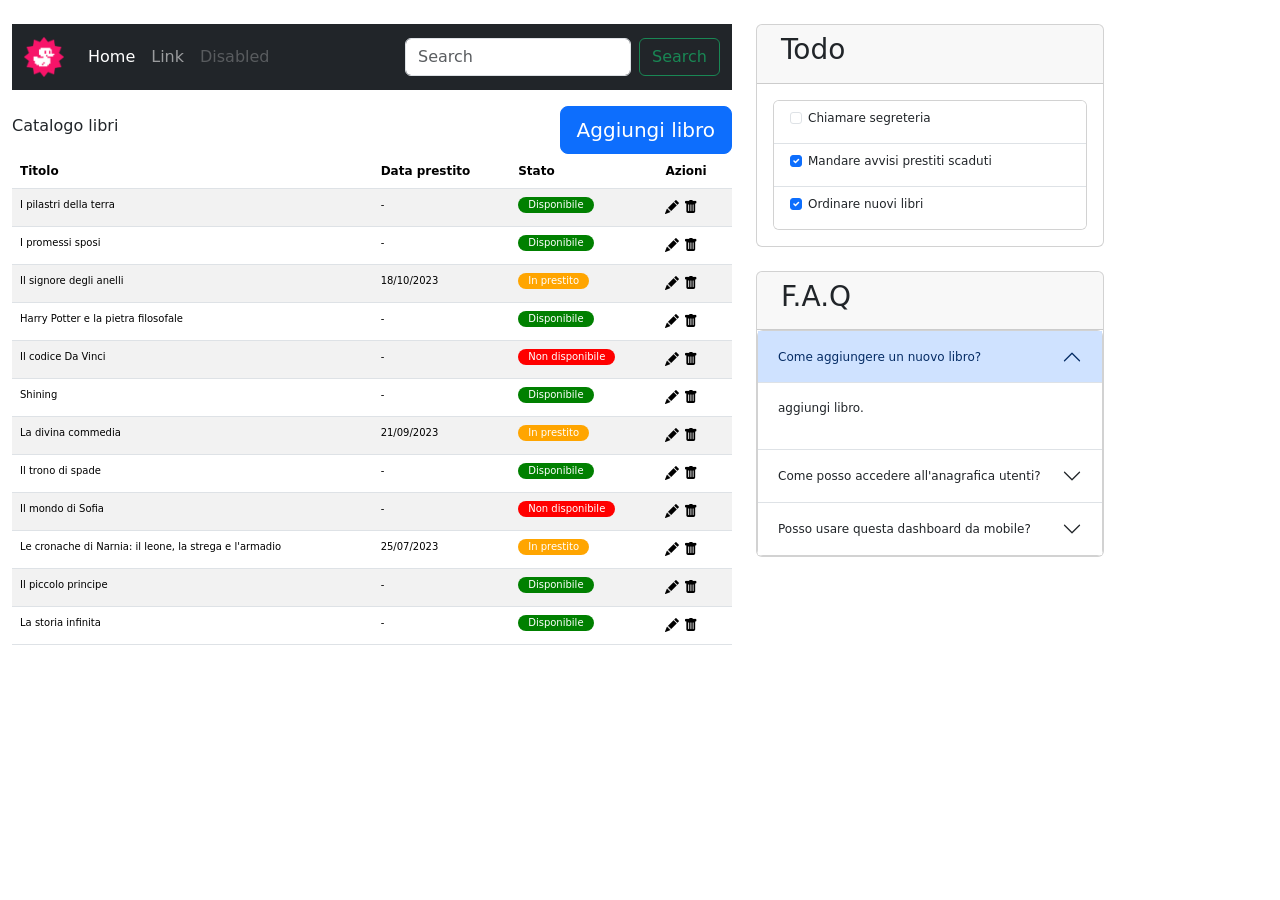
<file: index.html>
<!DOCTYPE html>
<html lang="en">

<head>
    <meta charset="UTF-8">
    <meta name="viewport" content="width=device-width, initial-scale=1.0">
    <title>Dashboard</title>
    <link href="https://cdn.jsdelivr.net/npm/bootstrap@5.3.3/dist/css/bootstrap.min.css" rel="stylesheet">
    <link rel="stylesheet" href="https://cdn.jsdelivr.net/npm/bootstrap-icons@1.11.3/font/bootstrap-icons.css">
    <link rel="stylesheet" href="Style/index.css">
</head>

<body class="container row justify-content-center">
    <div class="container py-4">
        <div class="row justify-content-center">
            <section class="col-12 col-md-10 col-lg-8">
                <header>
                    <nav class="navbar navbar-expand-lg bg-dark navbar-dark mb-3">
                        <div class="container-fluid">
                            <a class="navbar-brand" href="#">
                                <img src="img/duck.png" alt="" class="logo">
                            </a>
                            <button class="navbar-toggler" type="button" data-bs-toggle="collapse"
                                data-bs-target="#navbarTogglerDemo02" aria-controls="navbarTogglerDemo02"
                                aria-expanded="false" aria-label="Toggle navigation">
                                <span class="navbar-toggler-icon"></span>
                            </button>
                            <div class="collapse navbar-collapse" id="navbarTogglerDemo02">
                                <ul class="navbar-nav me-auto mb-2 mb-lg-0">
                                    <li class="nav-item">
                                        <a class="nav-link active" aria-current="page" href="#">Home</a>
                                    </li>
                                    <li class="nav-item">
                                        <a class="nav-link" href="#">Link</a>
                                    </li>
                                    <li class="nav-item">
                                        <a class="nav-link disabled" aria-disabled="true">Disabled</a>
                                    </li>
                                </ul>
                                <form class="d-flex" role="search">
                                    <input class="form-control me-2" type="search" placeholder="Search"
                                        aria-label="Search" />
                                    <button class="btn btn-outline-success" type="submit">Search</button>
                                </form>
                            </div>
                        </div>
                    </nav>
                </header>



                <div class="col-12 d-flex justify-content-between align-items-end">
                    <p>Catalogo libri</p>
                    <a href="new-book.html" class="btn btn-primary btn-lg">Aggiungi libro</a>
                </div>
                <section>
                    <table class="table table-striped font">
                        <thead>
                            <tr>
                                <th scope="col">Titolo</th>
                                <th scope="col" class="loan-date">Data prestito</th>
                                <th scope="col">Stato</th>
                                <th scope="col">Azioni</th>
                            </tr>
                        </thead>
                        <tbody>
                            <tr>
                                <td>I pilastri della terra</td>
                                <td class="loan-date">-</td>
                                <td class="status"> <span class="color-g">Disponibile</span> </td>
                                <td class="actions"> <i class="bi bi-pencil-fill"></i> <i class="bi bi-trash-fill"></i>
                                </td>
                            </tr>
                            <tr>
                                <td>I promessi sposi</td>
                                <td class="loan-date">-</td>
                                <td class="status"> <span class="color-g">Disponibile</span> </td>
                                <td class="actions"> <i class="bi bi-pencil-fill"></i> <i class="bi bi-trash-fill"></i>
                                </td>
                            </tr>
                            <tr>
                                <td>Il signore degli anelli</td>
                                <td class="loan-date">18/10/2023</td>
                                <td class="status"> <span class="color-y">In prestito</span> </td>
                                <td class="actions"> <i class="bi bi-pencil-fill"></i> <i class="bi bi-trash-fill"></i>
                                </td>
                            </tr>
                            <tr>
                                <td>Harry Potter e la pietra filosofale</td>
                                <td class="loan-date">-</td>
                                <td class="status"> <span class="color-g">Disponibile</span> </td>
                                <td class="actions"> <i class="bi bi-pencil-fill"></i> <i class="bi bi-trash-fill"></i>
                                </td>
                            </tr>
                            <tr>
                                <td>Il codice Da Vinci</td>
                                <td class="loan-date">-</td>
                                <td class="status"> <span class="color-r">Non disponibile</span> </td>
                                <td class="actions"> <i class="bi bi-pencil-fill"></i> <i class="bi bi-trash-fill"></i>
                                </td>
                            </tr>
                            <tr>
                                <td>Shining</td>
                                <td class="loan-date">-</td>
                                <td class="status"> <span class="color-g">Disponibile</span> </td>
                                <td class="actions"> <i class="bi bi-pencil-fill"></i> <i class="bi bi-trash-fill"></i>
                                </td>
                            </tr>
                            <tr>
                                <td>La divina commedia</td>
                                <td class="loan-date">21/09/2023</td>
                                <td class="status"> <span class="color-y">In prestito</span> </td>
                                <td class="actions"> <i class="bi bi-pencil-fill"></i> <i class="bi bi-trash-fill"></i>
                                </td>
                            </tr>
                            <tr>
                                <td>Il trono di spade</td>
                                <td class="loan-date">-</td>
                                <td class="status"> <span class="color-g">Disponibile</span> </td>
                                <td class="actions"> <i class="bi bi-pencil-fill"></i> <i class="bi bi-trash-fill"></i>
                                </td>
                            </tr>
                            <tr>
                                <td>Il mondo di Sofia</td>
                                <td class="loan-date">-</td>
                                <td class="status"> <span class="color-r">Non disponibile</span> </td>
                                <td class="actions"> <i class="bi bi-pencil-fill"></i> <i class="bi bi-trash-fill"></i>
                                </td>
                            </tr>
                            <tr>
                                <td>Le cronache di Narnia: il leone, la strega e l'armadio</td>
                                <td class="loan-date">25/07/2023</td>
                                <td class="status"> <span class="color-y">In prestito</span> </td>
                                <td class="actions"> <i class="bi bi-pencil-fill"></i> <i class="bi bi-trash-fill"></i>
                                </td>
                            </tr>
                            <tr>
                                <td>Il piccolo principe</td>
                                <td class="loan-date">-</td>
                                <td class="status"> <span class="color-g">Disponibile</span> </td>
                                <td class="actions"> <i class="bi bi-pencil-fill"></i> <i class="bi bi-trash-fill"></i>
                                </td>
                            </tr>
                            <tr>
                                <td>La storia infinita</td>
                                <td class="loan-date">-</td>
                                <td class="status"> <span class="color-g">Disponibile</span> </td>
                                <td class="actions"> <i class="bi bi-pencil-fill"></i> <i class="bi bi-trash-fill"></i>
                                </td>
                            </tr>
                        </tbody>
                    </table>
                </section>
            </section>

            <section class="col-12 col-md-10 col-lg-4">
                <section class="text-left font">
                    <div class="card">
                        <div class="card-header">
                            <h3 class="ms-2">Todo</h3>
                        </div>
                        <div class="card m-3">
                            <ul class="list-group list-group-flush">
                                <li class="list-group-item">
                                    <div class="form-check">
                                        <input class="form-check-input" type="checkbox" value="" id="checkDefault">
                                        <label class="form-check-label" for="checkDefault">
                                            Chiamare segreteria
                                        </label>
                                    </div>
                                </li>
                                <li class="list-group-item">
                                    <div class="form-check">
                                        <input class="form-check-input" type="checkbox" value="" id="checkChecked"
                                            checked>
                                        <label class="form-check-label" for="checkChecked">
                                            Mandare avvisi prestiti scaduti
                                        </label>
                                    </div>
                                </li>
                                <li class="list-group-item">
                                    <div class="form-check">
                                        <input class="form-check-input" type="checkbox" value="" id="checkChecked"
                                            checked>
                                        <label class="form-check-label" for="checkChecked">
                                            Ordinare nuovi libri
                                        </label>
                                    </div>
                                </li>
                            </ul>
                        </div>
                    </div>
                </section>


                <section class="mt-4 mb-5 font">
                    <div class="card">
                        <div class="card-header">
                            <h3 class="ms-2">F.A.Q</h3>
                        </div>
                        <div class="accordion accordion-flush card" id="accordionPanelsStayOpenExample">
                            <div class="accordion-item">
                                <h2 class="accordion-header">
                                    <button class="accordion-button font" type="button" data-bs-toggle="collapse"
                                        data-bs-target="#panelsStayOpen-collapseOne" aria-expanded="true"
                                        aria-controls="panelsStayOpen-collapseOne">
                                        Come aggiungere un nuovo libro?
                                    </button>
                                </h2>
                                <div id="panelsStayOpen-collapseOne" class="accordion-collapse collapse show">
                                    <div class="accordion-body">
                                        <p>aggiungi libro.</p>
                                    </div>
                                </div>
                            </div>
                            <div class="accordion-item">
                                <h2 class="accordion-header">
                                    <button class="accordion-button collapsed font" type="button"
                                        data-bs-toggle="collapse" data-bs-target="#panelsStayOpen-collapseTwo"
                                        aria-expanded="false" aria-controls="panelsStayOpen-collapseTwo">
                                        Come posso accedere all'anagrafica utenti?
                                    </button>
                                </h2>
                                <div id="panelsStayOpen-collapseTwo" class="accordion-collapse collapse">
                                    <div class="accordion-body">
                                        <p>Anagrafica utenti.</p>
                                    </div>
                                </div>
                            </div>
                            <div class="accordion-item">
                                <h2 class="accordion-header">
                                    <button class="accordion-button collapsed font" type="button"
                                        data-bs-toggle="collapse" data-bs-target="#panelsStayOpen-collapseThree"
                                        aria-expanded="false" aria-controls="panelsStayOpen-collapseThree">
                                        Posso usare questa dashboard da mobile?
                                    </button>
                                </h2>
                                <div id="panelsStayOpen-collapseThree" class="accordion-collapse collapse">
                                    <div class="accordion-body">
                                        <p>Dashboard mobile.</p>
                                    </div>
                                </div>
                            </div>
                        </div>
                    </div>
                </section>
            </section>
        </div>
    </div>
    <script src="https://cdn.jsdelivr.net/npm/bootstrap@5.3.3/dist/js/bootstrap.bundle.min.js"></script>
</body>

</html>
</file>
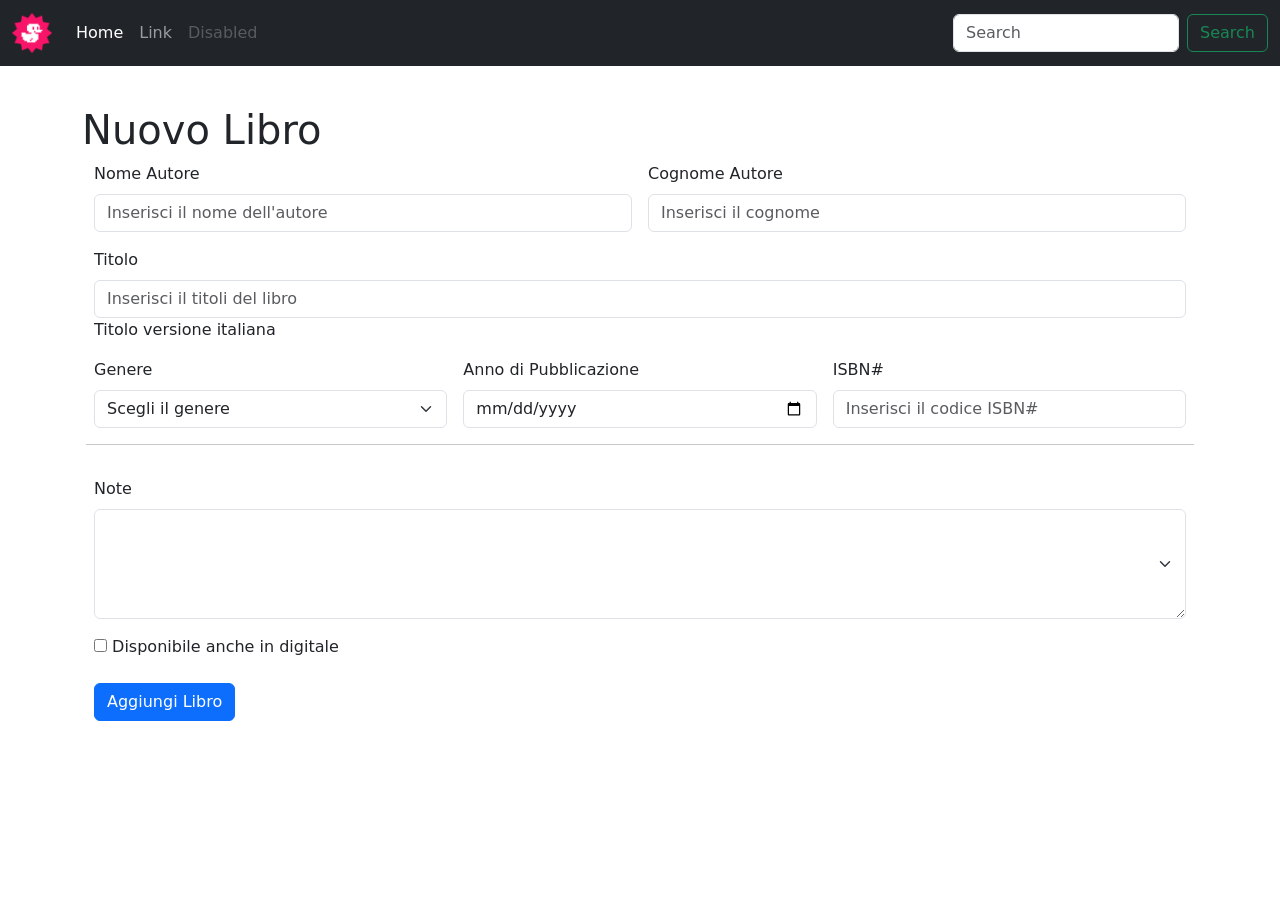
<file: new-book.html>
<!DOCTYPE html>
<html lang="en">

<head>
    <meta charset="UTF-8">
    <meta name="viewport" content="width=device-width, initial-scale=1.0">
    <title>Document</title>
    <link href="https://cdn.jsdelivr.net/npm/bootstrap@5.3.3/dist/css/bootstrap.min.css" rel="stylesheet">
    <link rel="stylesheet" href="https://cdn.jsdelivr.net/npm/bootstrap-icons@1.11.3/font/bootstrap-icons.css">
    <link rel="stylesheet" href="Style/index.css">
</head>

<body>
    <header>
        <nav class="navbar navbar-expand-lg bg-dark navbar-dark mb-3">
            <div class="container-fluid">
                <a class="navbar-brand" href="#">
                    <img src="img/duck.png" alt="" class="logo">
                </a>
                <button class="navbar-toggler" type="button" data-bs-toggle="collapse"
                    data-bs-target="#navbarTogglerDemo02" aria-controls="navbarTogglerDemo02" aria-expanded="false"
                    aria-label="Toggle navigation">
                    <span class="navbar-toggler-icon"></span>
                </button>
                <div class="collapse navbar-collapse" id="navbarTogglerDemo02">
                    <ul class="navbar-nav me-auto mb-2 mb-lg-0">
                        <li class="nav-item">
                            <a class="nav-link active" aria-current="page" href="#">Home</a>
                        </li>
                        <li class="nav-item">
                            <a class="nav-link" href="#">Link</a>
                        </li>
                        <li class="nav-item">
                            <a class="nav-link disabled" aria-disabled="true">Disabled</a>
                        </li>
                    </ul>
                    <form class="d-flex" role="search">
                        <input class="form-control me-2" type="search" placeholder="Search" aria-label="Search" />
                        <button class="btn btn-outline-success" type="submit">Search</button>
                    </form>
                </div>
            </div>
        </nav>
    </header>
    <div class="container py-4">
        <div class="row justify-content-center">
            <section class="col-12 col-lg-12">
                <h1>Nuovo Libro</h1>
                <form action="URL" method="GET(o POST)">
                    <!-- <input type="tipo"> -->
                    <div class="container">
                        <div class="row g-3">
                            <div class="col-6 col-lg-6">
                                <label for="nomeAutore" class="form-label">Nome Autore</label>
                                <input required type="text" class="form-control" id="nomeAutore"
                                    placeholder="Inserisci il nome dell'autore">
                            </div>

                            <div class="col-6 col-lg-6">
                                <label for="cognomeAutore" class="form-label">Cognome Autore</label>
                                <input required type="text" class="form-control" id="cognomeAutore"
                                    placeholder="Inserisci il cognome">
                            </div>
                            <div class="col-12">
                                <label for="titolo" class="form-label">Titolo</label>
                                <input required type="text" class="form-control" id="titolo"
                                    placeholder="Inserisci il titoli del libro">
                                <div>Titolo versione italiana</div>
                            </div>
                            <div class="col-12 col-lg-4">
                                <label for="genere" class="form-label">Genere</label>
                                <select required class="form-select" id="genere" name="scelta">
                                    <option selected value="">Scegli il genere</option>
                                    <option value="fantasy">Fantasy</option>
                                    <option value="fantascienza">Fantascienza</option>
                                </select>
                            </div>
                            <div class="col-12 col-lg-4">
                                <label for="annodipubblicazione" class="form-label">Anno di Pubblicazione</label>
                                <input required type="date" class="form-control" id="annodipubblicazione"
                                    placeholder="Inserisci l'anno">
                            </div>
                            <div class="col-12 col-lg-4">
                                <label for="isbn#" class="form-label">ISBN#</label>
                                <input required pattern="[0-9]{3}" type="text" class="form-control" id="isbn#"
                                    placeholder="Inserisci il codice ISBN#">
                            </div>
                            <hr>
                            <div class="col-12">
                                <label for="note" class="form-label">Note</label>
                                <textarea required class="form-select" id="note" name="note" rows="4" cols="10"
                                    placeholder="Inserisci eventuali note sul libro">
                                </textarea>
                            </div>
                            <div class="col-12">
                                <input required type="checkbox">
                                <label for="checkbox" class="form-label">Disponibile anche in digitale</label>
                            </div>
                            <div class="col-12">
                                <input required type="submit" value="Aggiungi Libro" class="btn btn-primary">
                            </div>
                        </div>
                    </div>
                </form>
            </section>
        </div>
    </div>
</body>

</html>
</file>
<file: Style/index.css>
.logo {
    width: 40px;
    height: 40px;
}

.loan-date {
    display: none;
}

@media screen and (min-width: 576px) {
    .loan-date{
        display: table-cell;
    }
}

.font .actions{
    font-size: 14px;
}

.font {
    font-size: 12px;
    text-align: left;
}

.font td {
    font-size: 10px;
    text-align: left;
}


.color-g {
    background-color: green;
    color: white;
    padding: 2px 10px 3px 10px;
    border-radius: 15px;
}

.color-y {
    background-color: orange;
    color: white;
    padding: 2px 10px 3px 10px;
    border-radius: 15px;
}

.color-r {
    background-color: red;
    color: white;
    padding: 2px 10px 3px 10px;
    border-radius: 15px;
}
</file>
